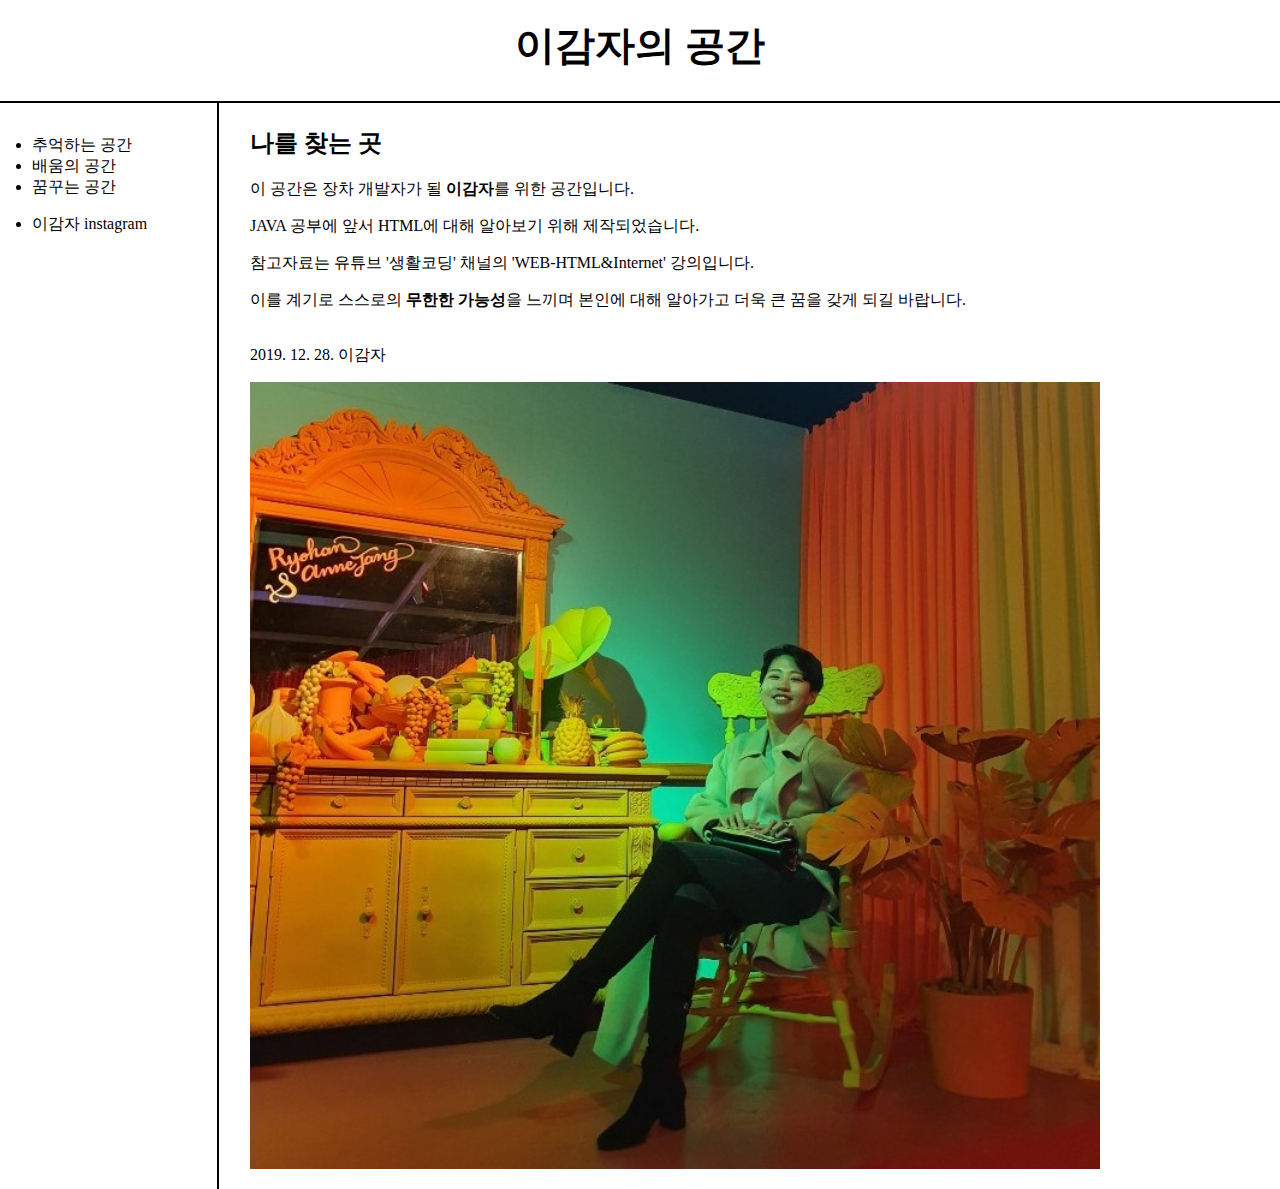
<file: index.html>
<!doctype html>
<html>
  <head>
    <title>이감자의 공간</title>
    <meta chrset="utf-8">
    <!-- Global site tag (gtag.js) - Google Analytics -->
    <script async src="https://www.googletagmanager.com/gtag/js?id=UA-155145584-1"></script>
    <script>
      window.dataLayer = window.dataLayer || [];
      function gtag(){dataLayer.push(arguments);}
      gtag('js', new Date());

      gtag('config', 'UA-155145584-1');
    </script>
    <link rel="stylesheet" href="style.css">
  </head>
  <body>
    <h1><a href="index.html">이감자의 공간</a></h1>
    <div id="grid">
      <ul>
        <li><a href="memory.html">추억하는 공간</a></li>
        <li><a href="learn.html">배움의 공간</a></li>
        <li><a href="dream.html">꿈꾸는 공간</a></li>
        <P><li><a href="http://instagram.com/thispotato1225" target="_blank" title="instagram으로 이동">이감자 instagram</a></li></p>
      </ul>
      <div id="article">
        <h2>나를 찾는 곳</h2>
        이 공간은 장차 개발자가 될 <strong>이감자</strong>를 위한 공간입니다.
        <p>JAVA 공부에 앞서 HTML에 대해 알아보기 위해 제작되었습니다.</p>
        <p>참고자료는 <a href="https://www.youtube.com/playlist?list=PLuHgQVnccGMDZP7FJ_ZsUrdCGH68ppvPb" target="_blank">유튜브 '생활코딩' 채널의 'WEB-HTML&Internet'</a> 강의입니다.</p>
        <p>이를 계기로 스스로의 <strong>무한한 가능성</strong>을 느끼며 본인에 대해 알아가고 더욱 큰 꿈을 갖게 되길 바랍니다.</p>
        <br>2019. 12. 28. 이감자
        <p><img src="mainphoto.jpg" width="850"></p>
        <p>
          <!--Start of Tawk.to Script-->
        <script type="text/javascript">
        var Tawk_API=Tawk_API||{}, Tawk_LoadStart=new Date();
        (function(){
        var s1=document.createElement("script"),s0=document.getElementsByTagName("script")[0];
        s1.async=true;
        s1.src='https://embed.tawk.to/5e09c98527773e0d832b29f7/default';
        s1.charset='UTF-8';
        s1.setAttribute('crossorigin','*');
        s0.parentNode.insertBefore(s1,s0);
        })();
        </script>
        <!--End of Tawk.to Script-->
        </p>
      </div>
    </div>
  </body>
</html>
</file>
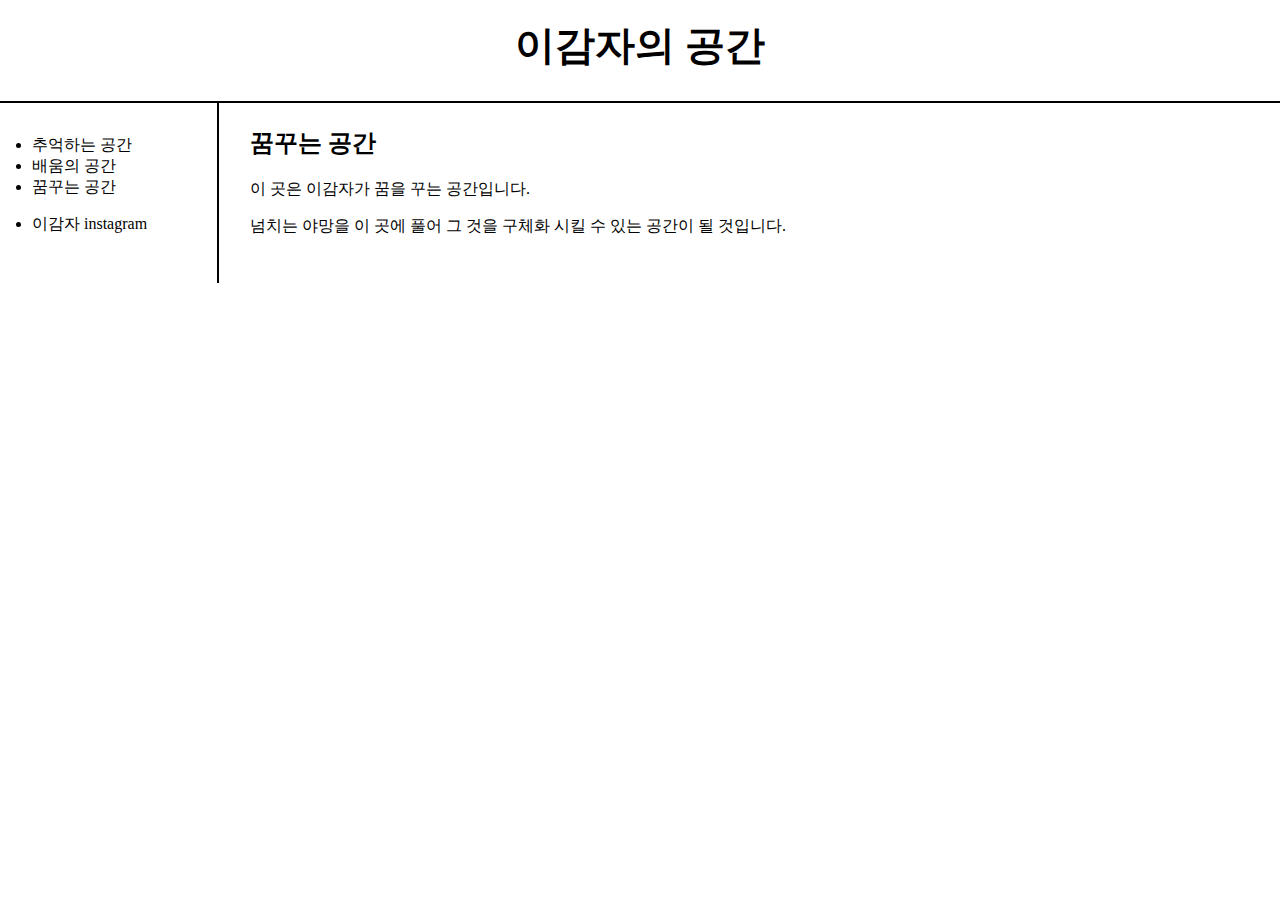
<file: dream.html>
<!doctype html>
<html>
<head>
  <title>이감자-꿈꾸는 공간</title>
  <meta chrset="utf-8">
  <!-- Global site tag (gtag.js) - Google Analytics -->
<script async src="https://www.googletagmanager.com/gtag/js?id=UA-155145584-1"></script>
<script>
  window.dataLayer = window.dataLayer || [];
  function gtag(){dataLayer.push(arguments);}
  gtag('js', new Date());

  gtag('config', 'UA-155145584-1');
</script>
<link rel="stylesheet" href="style.css">
</head>
<body>
  <h1><a href="index.html">이감자의 공간</a></h1>
  <div id="grid">
    <ul>
      <li><a href="memory.html">추억하는 공간</a></li>
      <li><a href="learn.html">배움의 공간</a></li>
      <li><a href="dream.html">꿈꾸는 공간</a></li>
      <P><li><a href="http://instagram.com/thispotato1225" target="_blank" title="instagram으로 이동">이감자 instagram</a></li></p>
    </ul>
    <grid id="article">
      <h2>꿈꾸는 공간</h2>
      <P>이 곳은 이감자가 꿈을 꾸는 공간입니다.</p>
      <p>넘치는 야망을 이 곳에 풀어 그 것을 구체화 시킬 수 있는 공간이 될 것입니다.</p>
    </grid>
  </grid>
</body>
</file>
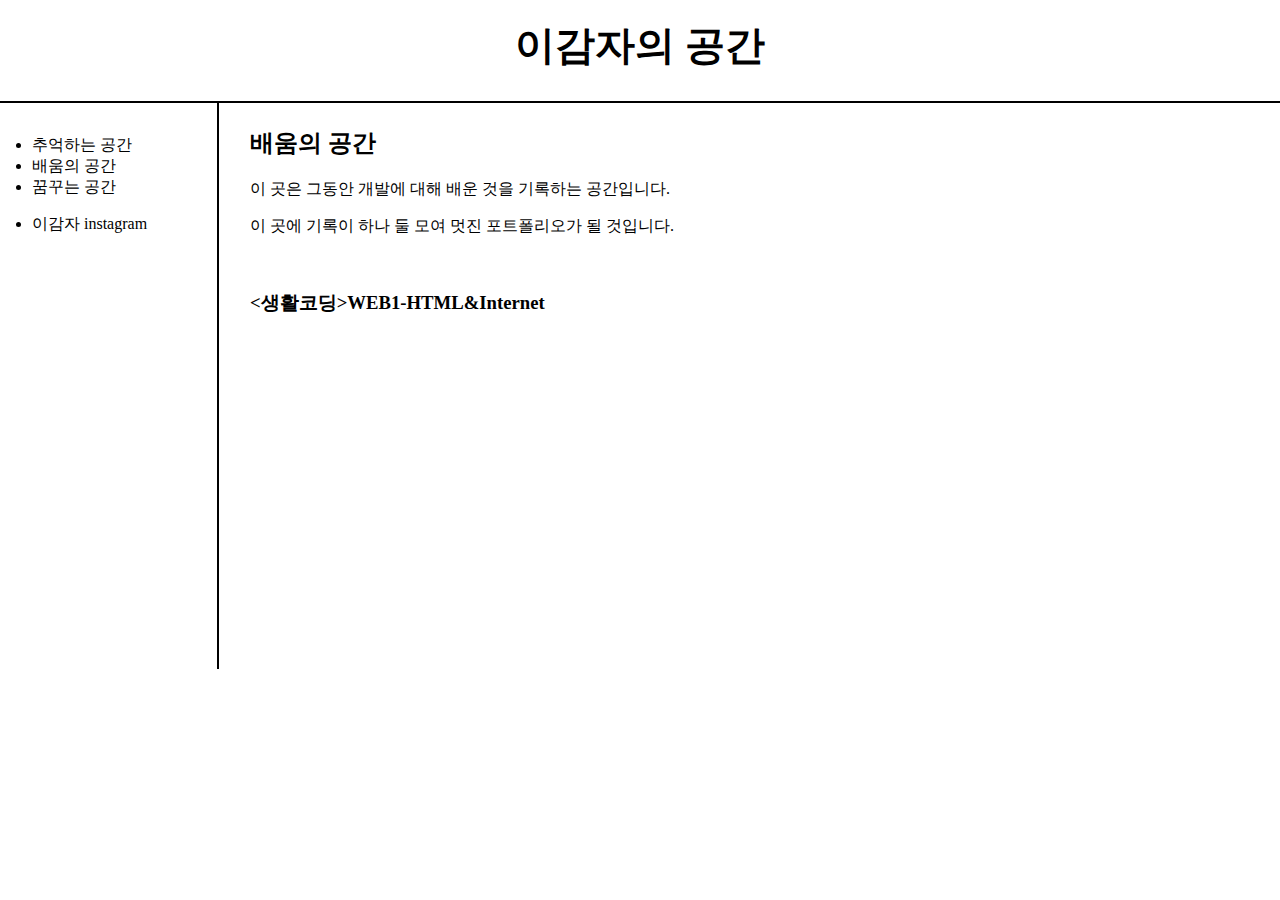
<file: learn.html>
<!doctype html>
<html>
<head>
  <title>이감자-배움의 공간</title>
  <meta chrset="utf-8">
  <!-- Global site tag (gtag.js) - Google Analytics -->
<script async src="https://www.googletagmanager.com/gtag/js?id=UA-155145584-1"></script>
<script>
  window.dataLayer = window.dataLayer || [];
  function gtag(){dataLayer.push(arguments);}
  gtag('js', new Date());

  gtag('config', 'UA-155145584-1');
</script>
<link rel="stylesheet" href="style.css">
</head>
<body>
  <h1><a href="index.html">이감자의 공간</a></h1>
  <div id="grid">
    <ul>
      <li><a href="memory.html">추억하는 공간</a></li>
      <li><a href="learn.html">배움의 공간</a></li>
      <li><a href="dream.html">꿈꾸는 공간</a></li>
      <P><li><a href="http://instagram.com/thispotato1225" target="_blank" title="instagram으로 이동">이감자 instagram</a></li></p>
    </ul>
    <div id="article">
      <h2>배움의 공간</h2>
      <P>이 곳은 그동안 개발에 대해 배운 것을 기록하는 공간입니다.</p>
      <p>이 곳에 기록이 하나 둘 모여 멋진 포트폴리오가 될 것입니다.</p><br>
      <p><h3><생활코딩>WEB1-HTML&Internet</h3></P>


  <p><iframe width="560" height="315" src="https://www.youtube.com/embed/7T7r_oSp0SE" frameborder="0" allow="accelerometer; autoplay; encrypted-media; gyroscope; picture-in-picture" allowfullscreen></iframe></p>
  <p>
    <div id="disqus_thread"></div>
  </div>
</div>
<script>

/**
*  RECOMMENDED CONFIGURATION VARIABLES: EDIT AND UNCOMMENT THE SECTION BELOW TO INSERT DYNAMIC VALUES FROM YOUR PLATFORM OR CMS.
*  LEARN WHY DEFINING THESE VARIABLES IS IMPORTANT: https://disqus.com/admin/universalcode/#configuration-variables*/
/*
var disqus_config = function () {
this.page.url = PAGE_URL;  // Replace PAGE_URL with your page's canonical URL variable
this.page.identifier = PAGE_IDENTIFIER; // Replace PAGE_IDENTIFIER with your page's unique identifier variable
};
*/
(function() { // DON'T EDIT BELOW THIS LINE
var d = document, s = d.createElement('script');
s.src = 'https://igamjayi-gonggan.disqus.com/embed.js';
s.setAttribute('data-timestamp', +new Date());
(d.head || d.body).appendChild(s);
})();
</script>
<noscript>Please enable JavaScript to view the <a href="https://disqus.com/?ref_noscript">comments powered by Disqus.</a></noscript>
</p>
</body>
</file>
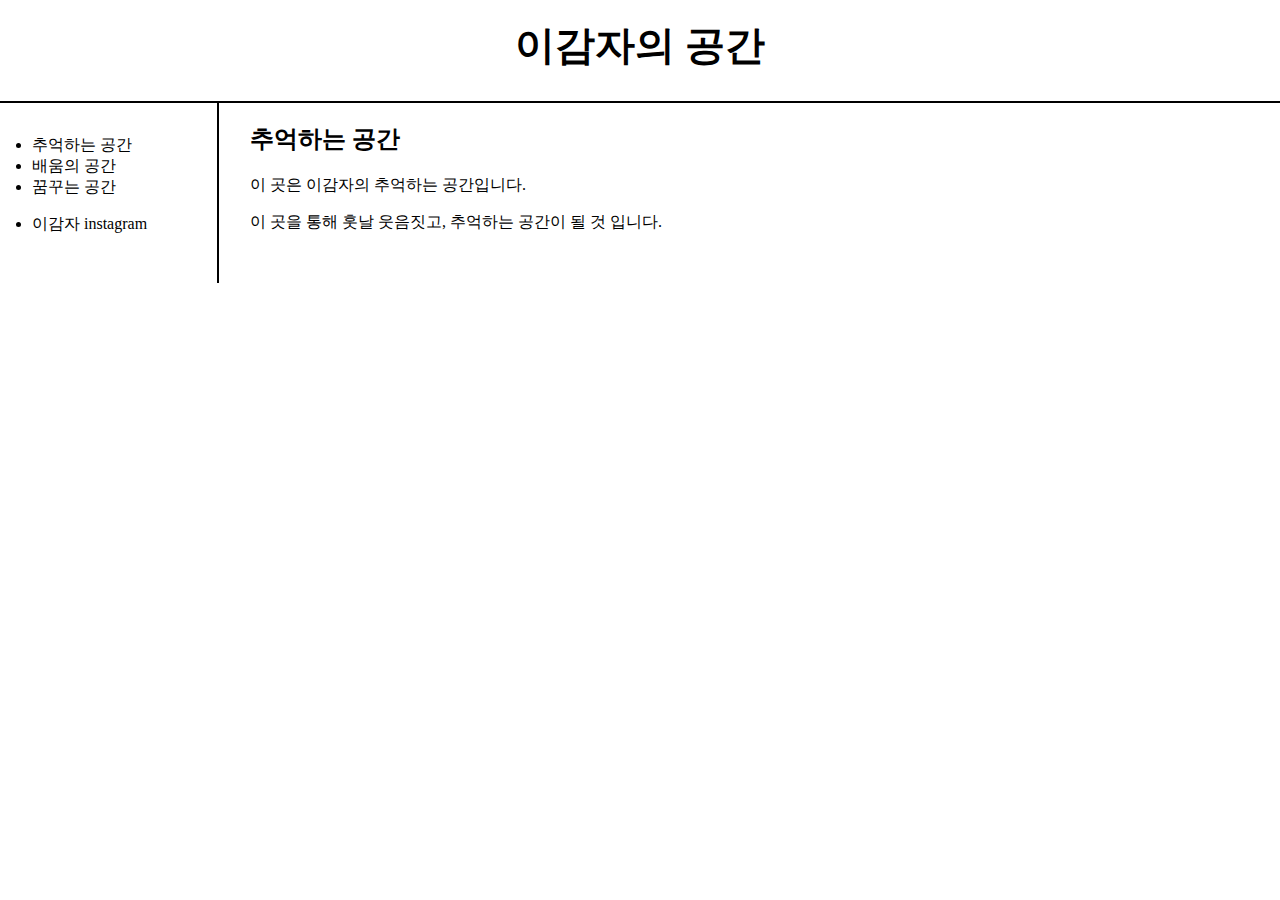
<file: memory.html>
<!doctype html>
<html>
<head>
  <title>이감자-추억하는 공간</title>
  <meta chrset="utf-8">
  <!-- Global site tag (gtag.js) - Google Analytics -->
<script async src="https://www.googletagmanager.com/gtag/js?id=UA-155145584-1"></script>
<script>
  window.dataLayer = window.dataLayer || [];
  function gtag(){dataLayer.push(arguments);}
  gtag('js', new Date());

  gtag('config', 'UA-155145584-1');
</script>
<link rel="stylesheet" href="style.css">
<body>
  <h1><a href="index.html">이감자의 공간</a></h1>
  <div id="grid">
    <ul>
      <li><a href="memory.html">추억하는 공간</a></li>
      <li><a href="learn.html">배움의 공간</a></li>
      <li><a href="dream.html">꿈꾸는 공간</a></li>
      <P><li><a href="http://instagram.com/thispotato1225" target="_blank" title="instagram으로 이동">이감자 instagram</a></li></p>
    </ul>
    <div id="aricle">
      <h2>추억하는 공간</h2>
      <P>이 곳은 이감자의 추억하는 공간입니다.</p>
      <p>이 곳을 통해 훗날 웃음짓고, 추억하는 공간이 될 것 입니다.</p>
    </div>
  </div>
</body>
</file>
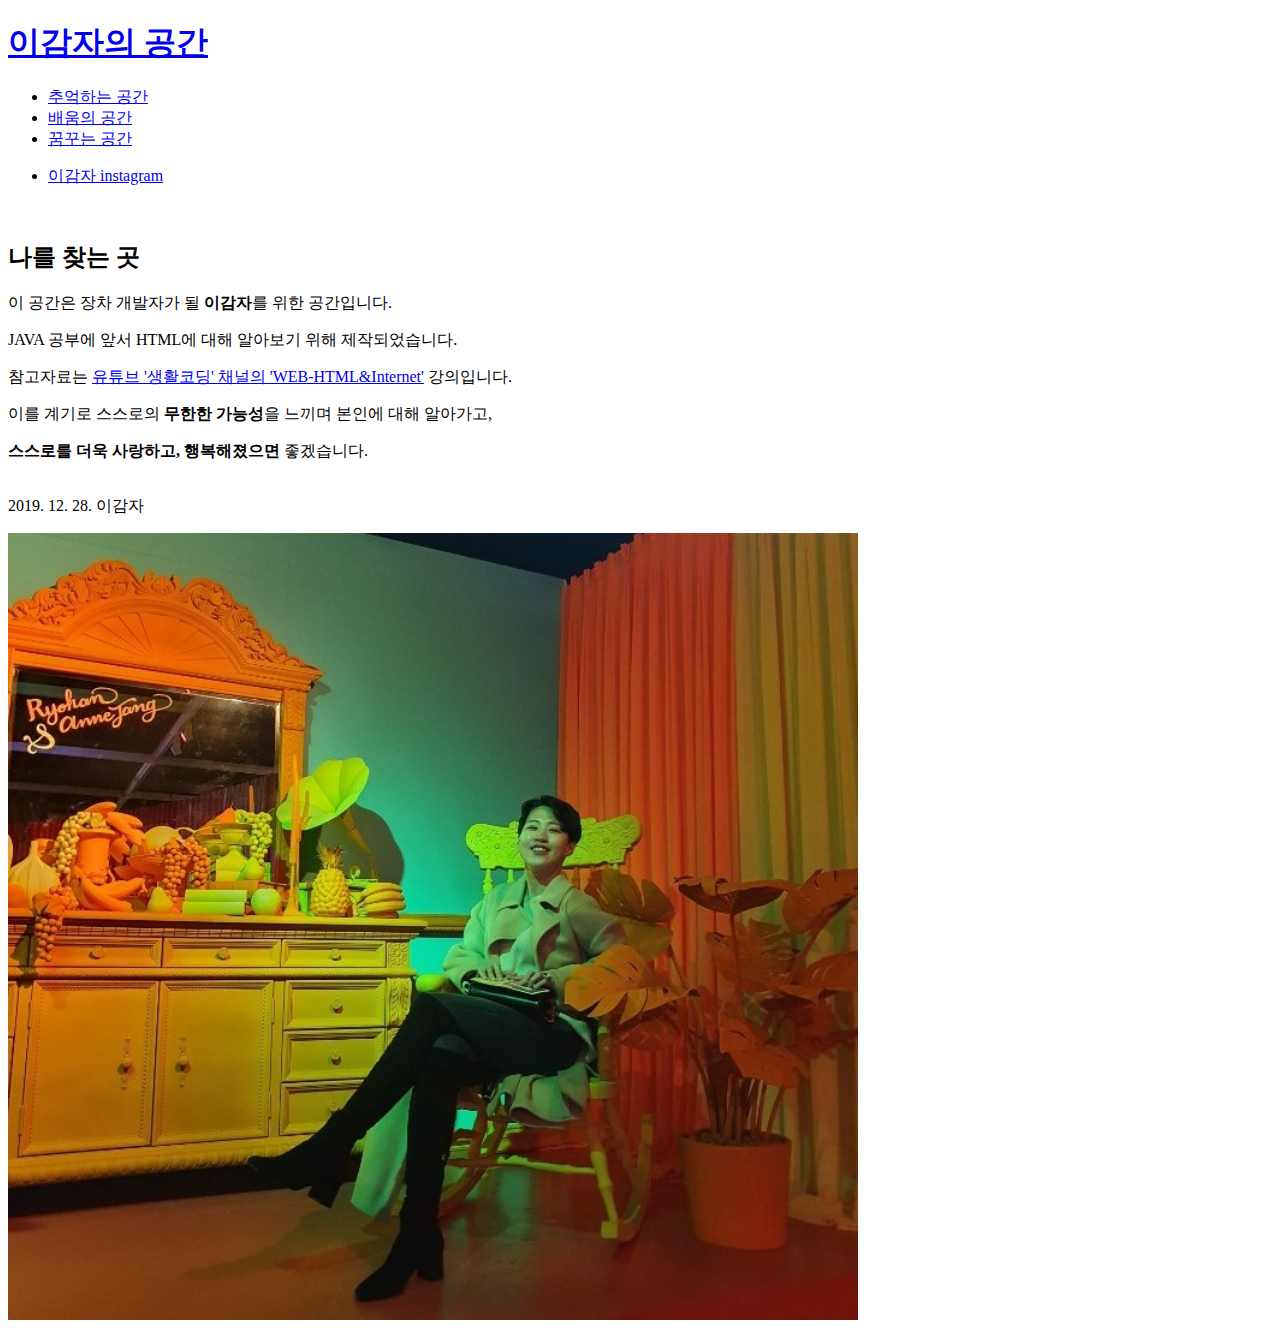
<file: thispotato-main.html>
<!doctype html>
<html>
<head>
  <title>이감자의 공간</title>
  <meta chrset="utf-8">
</head>
<body>
  <h1><a href="thispotato-main.html">이감자의 공간</a></h1>
  <ul>
    <li><a href="memory.html">추억하는 공간</a></li>
    <li><a href="learn.html">배움의 공간</a></li>
    <li><a href="dream.html">꿈꾸는 공간</a></li>
    <P><li><a href="http://instagram.com/thispotato1225" target="_blank" title="instagram으로 이동">이감자 instagram</a></li></p>
  </ul>
  <br>
  <h2>나를 찾는 곳</h2>
  이 공간은 장차 개발자가 될 <strong>이감자</strong>를 위한 공간입니다.
  <p>JAVA 공부에 앞서 HTML에 대해 알아보기 위해 제작되었습니다.</p>
  <p>참고자료는 <a href="https://www.youtube.com/playlist?list=PLuHgQVnccGMDZP7FJ_ZsUrdCGH68ppvPb" target="_blank">유튜브 '생활코딩' 채널의 'WEB-HTML&Internet'</a> 강의입니다.</p>
  <p>이를 계기로 스스로의 <strong>무한한 가능성</strong>을 느끼며 본인에 대해 알아가고, </p>
  <p><strong>스스로를 더욱 사랑하고, 행복해졌으면</strong> 좋겠습니다.</p>
  <br>2019. 12. 28. 이감자
  <p><img src="mainphoto.jpg" width="850"></p>
</body>
</file>
<file: style.css>
body {
    margin: 0;
  }
  a {
    color: black;
    text-decoration: none;
  }
  h1 {
    font-size: 40px;
    text-align: center;
    border-bottom: 2px solid black;
    margin: 0px;
    padding: 18px;
    padding-bottom: 28px;
  }
  #grid ul {
    border-right: 2px solid black;
    width: 150px;
    margin:0;
    padding: 32px;
    padding-right: 35px;
  }
  #grid{
    display: grid;
    grid-template-columns: 250px 1fr;
  }
  #article{
    padding-top: 4px;
  }
  @media(max-width:800px){
    #grid{
      display: block;
    }
    #grid ul {
        border-right:none;
    }
    h1 {
      border-bottom:none;
    }
  }
</file>
